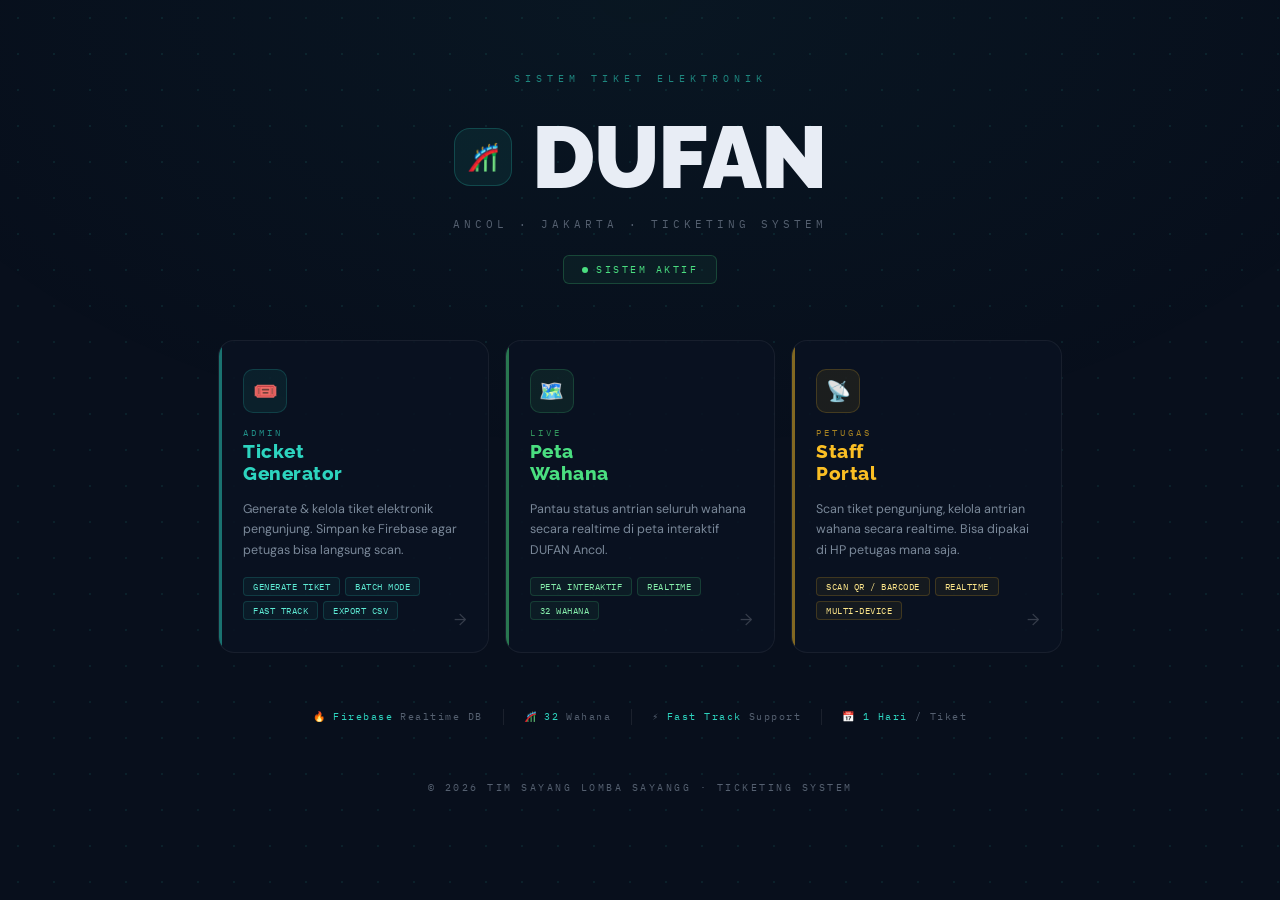
<file: index.html>
<!DOCTYPE html>
<html lang="id">
<head>
  <meta charset="UTF-8">
  <meta name="viewport" content="width=device-width, initial-scale=1.0">
  <title>DUFAN — Sistem Tiket Digital</title>
  <link rel="icon" href="data:image/svg+xml,<svg xmlns='http://www.w3.org/2000/svg' viewBox='0 0 100 100'><text y='.9em' font-size='90'>🎢</text></svg>">
  <link rel="preconnect" href="https://fonts.googleapis.com">
  <link rel="preconnect" href="https://fonts.gstatic.com" crossorigin>
  <link href="https://fonts.googleapis.com/css2?family=Raleway:wght@400;600;800;900&family=IBM+Plex+Mono:wght@400;500&family=DM+Sans:wght@300;400;500&display=swap" rel="stylesheet">
  <link rel="stylesheet" href="css/shared.css">
  <link rel="stylesheet" href="css/index.css">
</head>
<body>

  <div class="container">

    <!-- HERO -->
    <div class="hero">
      <div class="hero-eyebrow">Sistem Tiket Elektronik</div>
      <div class="hero-logo">
        <div class="hero-icon">🎢</div>
        <div class="hero-title">DUFAN</div>
      </div>
      <div class="hero-subtitle">ANCOL · JAKARTA · TICKETING SYSTEM</div>
      <div class="hero-status">
        <div class="status-dot"></div>
        SISTEM AKTIF
      </div>
    </div>

    <!-- CARDS -->
    <div class="cards">

      <a class="card card-generator" href="ticket-generator/index.html">
        <div class="card-icon">🎟️</div>
        <div>
          <div class="card-label">Admin</div>
          <div class="card-name">Ticket<br>Generator</div>
        </div>
        <div class="card-desc">
          Generate &amp; kelola tiket elektronik pengunjung. Simpan ke Firebase agar petugas bisa langsung scan.
        </div>
        <div class="card-features">
          <span class="feat-tag">GENERATE TIKET</span>
          <span class="feat-tag">BATCH MODE</span>
          <span class="feat-tag">FAST TRACK</span>
          <span class="feat-tag">EXPORT CSV</span>
        </div>
        <div class="card-arrow">→</div>
      </a>

      <a class="card card-map" href="map.html">
        <div class="card-icon">🗺️</div>
        <div>
          <div class="card-label">Live</div>
          <div class="card-name">Peta<br>Wahana</div>
        </div>
        <div class="card-desc">
          Pantau status antrian seluruh wahana secara realtime di peta interaktif DUFAN Ancol.
        </div>
        <div class="card-features">
          <span class="feat-tag">PETA INTERAKTIF</span>
          <span class="feat-tag">REALTIME</span>
          <span class="feat-tag">32 WAHANA</span>
        </div>
        <div class="card-arrow">→</div>
      </a>

      <a class="card card-staff" href="staff.html">
        <div class="card-icon">📡</div>
        <div>
          <div class="card-label">Petugas</div>
          <div class="card-name">Staff<br>Portal</div>
        </div>
        <div class="card-desc">
          Scan tiket pengunjung, kelola antrian wahana secara realtime. Bisa dipakai di HP petugas mana saja.
        </div>
        <div class="card-features">
          <span class="feat-tag">SCAN QR / BARCODE</span>
          <span class="feat-tag">REALTIME</span>
          <span class="feat-tag">MULTI-DEVICE</span>
        </div>
        <div class="card-arrow">→</div>
      </a>

    </div>

    <!-- INFO ROW -->
    <div class="info-row">
      <div class="info-item">🔥 <span>Firebase</span> Realtime DB</div>
      <div class="info-sep"></div>
      <div class="info-item">🎢 <span>32</span> Wahana</div>
      <div class="info-sep"></div>
      <div class="info-item">⚡ <span>Fast Track</span> Support</div>
      <div class="info-sep"></div>
      <div class="info-item">📅 <span>1 Hari</span> / Tiket</div>
    </div>

    <!-- FOOTER -->
    <div class="footer">© 2026 TIM SAYANG LOMBA SAYANGG · TICKETING SYSTEM</div>

  </div>

</body>
</html>
</file>
<file: css/shared.css>
/* ================================================================
   DUFAN — shared.css
   Variables, reset, body, grid-bg, topbar, toast, animations
================================================================ */

*, *::before, *::after {
  margin: 0; padding: 0; box-sizing: border-box;
  -webkit-tap-highlight-color: transparent;
}

:root {
  --bg:        #080f1c;
  --panel:     rgba(12, 20, 38, 0.92);
  --card:      rgba(8, 14, 28, 0.95);
  --border:    rgba(45, 212, 191, 0.16);
  --teal:      #2dd4bf;
  --teal-dim:  rgba(45, 212, 191, 0.10);
  --indigo:    #818cf8;
  --green:     #4ade80;
  --green-dim: rgba(74, 222, 128, 0.10);
  --amber:     #fbbf24;
  --amber-dim: rgba(251, 191, 36, 0.10);
  --red:       #f87171;
  --red-dim:   rgba(248, 113, 113, 0.10);
  --text:      #e8edf5;
  --muted:     #556070;
  --mono:      'IBM Plex Mono', monospace;
  --title:     'Raleway', sans-serif;
  --body:      'DM Sans', sans-serif;
}

html, body {
  min-height: 100vh;
  background: var(--bg);
  color: var(--text);
  font-family: var(--body);
  overflow-x: hidden;
}

/* ── Dot grid background ── */
body::before {
  content: '';
  position: fixed; inset: 0;
  background-image: radial-gradient(circle, rgba(45, 212, 191, 0.09) 1px, transparent 1px);
  background-size: 36px 36px;
  pointer-events: none;
  z-index: 0;
}

/* ── Subtle vignette ── */
body::after {
  content: '';
  position: fixed; inset: 0;
  background: radial-gradient(ellipse 100% 80% at 50% 0%, rgba(45, 212, 191, 0.04) 0%, transparent 65%);
  pointer-events: none;
  z-index: 0;
}

/* ── TOPBAR ── */
.topbar {
  position: sticky; top: 0; z-index: 100;
  display: flex; align-items: center; justify-content: space-between;
  padding: 0 20px; height: 52px;
  background: rgba(8, 15, 28, 0.97);
  border-bottom: 1px solid var(--border);
  backdrop-filter: blur(20px);
}

.topbar-left {
  display: flex; align-items: center; gap: 12px;
}

.back-btn {
  font-family: var(--mono); font-size: 11px; letter-spacing: 1px;
  color: var(--teal); background: var(--teal-dim);
  border: 1px solid rgba(45, 212, 191, 0.28);
  border-radius: 6px; padding: 6px 14px;
  cursor: pointer; text-decoration: none;
  transition: background 0.15s, border-color 0.15s;
}
.back-btn:hover {
  background: rgba(45, 212, 191, 0.18);
  border-color: rgba(45, 212, 191, 0.55);
}

.topbar-title {
  font-family: var(--title);
  font-size: 13px; font-weight: 800;
  letter-spacing: 2px; color: var(--text);
}
.topbar-title span { color: var(--teal); }

.topbar-right {
  display: flex; align-items: center; gap: 8px;
}

.tb-pill {
  font-family: var(--mono); font-size: 10px; letter-spacing: 1.5px;
  padding: 5px 12px; border-radius: 20px;
  border: 1px solid var(--border);
  background: rgba(255, 255, 255, 0.03); color: var(--muted);
}
.tb-pill.active {
  border-color: rgba(74, 222, 128, 0.35);
  color: var(--green); background: var(--green-dim);
}
.tb-pill.teal {
  border-color: rgba(45, 212, 191, 0.35);
  color: var(--teal); background: var(--teal-dim);
}

.topbar-time {
  font-family: var(--mono); font-size: 11px;
  color: var(--muted); letter-spacing: 1px;
}

.live-dot, .sim-topbar-dot {
  width: 7px; height: 7px; border-radius: 50%;
  background: var(--green); box-shadow: 0 0 6px var(--green);
  animation: livePulse 2.4s ease-in-out infinite;
}
@keyframes livePulse {
  0%, 100% { opacity: 1; }
  50%       { opacity: 0.3; }
}

/* ── TOAST ── */
.toast {
  position: fixed; bottom: 24px; right: 24px; z-index: 2000;
  background: rgba(12, 20, 38, 0.98);
  border: 1px solid var(--border);
  backdrop-filter: blur(16px);
  border-radius: 10px; padding: 11px 18px;
  display: flex; align-items: center; gap: 10px;
  font-family: var(--mono); font-size: 11px; letter-spacing: 1px;
  max-width: 320px;
  transform: translateY(90px); opacity: 0;
  transition: transform 0.28s cubic-bezier(0.34, 1.4, 0.64, 1), opacity 0.28s ease;
  pointer-events: none;
}
.toast.show { transform: translateY(0); opacity: 1; }
.toast.success { border-color: rgba(74, 222, 128, 0.35); color: var(--green); }
.toast.error   { border-color: rgba(248, 113, 113, 0.35); color: var(--red); }
.toast.warning { border-color: rgba(251, 191, 36, 0.35); color: var(--amber); }

/* ── COMMON ANIMATIONS ── */
@keyframes fadeUp {
  from { opacity: 0; transform: translateY(16px); }
  to   { opacity: 1; transform: translateY(0); }
}
</file>
<file: css/index.css>
/* ================================================================
   DUFAN — index.css
   Homepage: hero, cards grid, info row, footer
================================================================ */

/* ── CONTAINER ── */
.container {
  position: relative; z-index: 1;
  width: 100%; max-width: 900px;
  margin: 0 auto;
  padding: 72px 28px 56px;
  display: flex; flex-direction: column;
  align-items: center; gap: 56px;
}

/* ── HERO ── */
.hero {
  text-align: center;
  animation: fadeUp 0.6s ease both;
}

.hero-eyebrow {
  font-family: var(--mono);
  font-size: 10px; letter-spacing: 5px;
  text-transform: uppercase;
  color: var(--teal); opacity: 0.6;
  margin-bottom: 28px;
}

.hero-logo {
  display: flex; align-items: center;
  justify-content: center; gap: 20px;
  margin-bottom: 16px;
}

.hero-icon {
  width: 58px; height: 58px;
  background: rgba(45, 212, 191, 0.08);
  border: 1px solid rgba(45, 212, 191, 0.22);
  border-radius: 16px;
  display: flex; align-items: center; justify-content: center;
  font-size: 26px;
  flex-shrink: 0;
}

.hero-title {
  font-family: var(--title);
  font-size: clamp(52px, 11vw, 88px);
  font-weight: 900;
  letter-spacing: -1px;
  color: var(--text);
  line-height: 1;
}

.hero-subtitle {
  font-family: var(--mono);
  font-size: 11px; letter-spacing: 4px;
  color: var(--muted);
  margin-top: 14px;
}

.hero-status {
  display: inline-flex; align-items: center; gap: 8px;
  margin-top: 24px;
  background: rgba(74, 222, 128, 0.06);
  border: 1px solid rgba(74, 222, 128, 0.22);
  padding: 7px 18px; border-radius: 6px;
  font-family: var(--mono); font-size: 10px;
  letter-spacing: 2.5px; color: var(--green);
}

.status-dot {
  width: 6px; height: 6px; border-radius: 50%;
  background: var(--green); flex-shrink: 0;
}

/* ── CARDS GRID ── */
.cards {
  display: grid;
  grid-template-columns: 1fr 1fr 1fr;
  gap: 16px; width: 100%;
  animation: fadeUp 0.6s 0.12s ease both;
}
@media (max-width: 820px)  { .cards { grid-template-columns: 1fr 1fr; } }
@media (max-width: 560px)  { .cards { grid-template-columns: 1fr; } }

.card {
  position: relative;
  background: rgba(10, 18, 34, 0.85);
  border: 1px solid rgba(255, 255, 255, 0.06);
  border-radius: 16px;
  padding: 28px 24px 32px;
  text-decoration: none; color: var(--text);
  overflow: hidden;
  display: flex; flex-direction: column; gap: 14px;
  transition: transform 0.22s ease, border-color 0.22s ease, box-shadow 0.22s ease;
  cursor: pointer;
}

/* Left accent bar */
.card::before {
  content: '';
  position: absolute; left: 0; top: 0; bottom: 0;
  width: 3px; border-radius: 16px 0 0 16px;
  transition: opacity 0.22s;
}
.card-generator::before { background: var(--teal); opacity: 0.5; }
.card-staff::before     { background: var(--amber); opacity: 0.5; }
.card-map::before       { background: var(--green); opacity: 0.5; }

.card:hover { transform: translateY(-4px); }
.card:hover::before { opacity: 1; }

.card-generator:hover {
  border-color: rgba(45, 212, 191, 0.28);
  box-shadow: 0 16px 48px rgba(45, 212, 191, 0.06);
}
.card-staff:hover {
  border-color: rgba(251, 191, 36, 0.28);
  box-shadow: 0 16px 48px rgba(251, 191, 36, 0.06);
}
.card-map:hover {
  border-color: rgba(74, 222, 128, 0.28);
  box-shadow: 0 16px 48px rgba(74, 222, 128, 0.06);
}

.card-icon {
  width: 44px; height: 44px; border-radius: 10px;
  display: flex; align-items: center; justify-content: center;
  font-size: 20px; flex-shrink: 0;
}
.card-generator .card-icon {
  background: rgba(45, 212, 191, 0.08);
  border: 1px solid rgba(45, 212, 191, 0.18);
}
.card-staff .card-icon {
  background: rgba(251, 191, 36, 0.08);
  border: 1px solid rgba(251, 191, 36, 0.18);
}
.card-map .card-icon {
  background: rgba(74, 222, 128, 0.08);
  border: 1px solid rgba(74, 222, 128, 0.18);
}

.card-label {
  font-family: var(--mono); font-size: 9px;
  letter-spacing: 3px; text-transform: uppercase;
  margin-bottom: 3px;
}
.card-generator .card-label { color: var(--teal); opacity: 0.65; }
.card-staff     .card-label { color: var(--amber); opacity: 0.65; }
.card-map       .card-label { color: var(--green); opacity: 0.65; }

.card-name {
  font-family: var(--title);
  font-size: 19px; font-weight: 800;
  letter-spacing: 0.5px; line-height: 1.15;
}
.card-generator .card-name { color: var(--teal); }
.card-staff     .card-name { color: var(--amber); }
.card-map       .card-name { color: var(--green); }

.card-desc {
  font-size: 12.5px; color: #7a8899;
  line-height: 1.65; flex: 1;
}

.card-features {
  display: flex; flex-wrap: wrap; gap: 5px;
  margin-top: 2px;
}

.feat-tag {
  font-family: var(--mono); font-size: 9px;
  letter-spacing: 0.5px; padding: 3px 9px;
  border-radius: 4px; border: 1px solid;
}
.card-generator .feat-tag {
  background: rgba(45, 212, 191, 0.05);
  border-color: rgba(45, 212, 191, 0.18);
  color: #5eead4;
}
.card-staff .feat-tag {
  background: rgba(251, 191, 36, 0.05);
  border-color: rgba(251, 191, 36, 0.18);
  color: #fde68a;
}
.card-map .feat-tag {
  background: rgba(74, 222, 128, 0.05);
  border-color: rgba(74, 222, 128, 0.18);
  color: #86efac;
}

.card-arrow {
  position: absolute; bottom: 22px; right: 22px;
  font-size: 16px; opacity: 0.2;
  transition: opacity 0.2s, transform 0.2s;
}
.card:hover .card-arrow { opacity: 0.6; transform: translateX(3px); }

/* ── INFO ROW ── */
.info-row {
  display: flex; align-items: center; flex-wrap: wrap;
  gap: 20px; justify-content: center;
  animation: fadeUp 0.6s 0.22s ease both;
}

.info-item {
  display: flex; align-items: center; gap: 7px;
  font-family: var(--mono); font-size: 10px;
  letter-spacing: 1.5px; color: var(--muted);
}
.info-item span { color: var(--teal); }

.info-sep {
  width: 1px; height: 16px;
  background: rgba(255, 255, 255, 0.08);
}

/* ── FOOTER ── */
.footer {
  font-family: var(--mono); font-size: 10px;
  color: var(--muted); letter-spacing: 2.5px;
  opacity: 0.4;
  animation: fadeUp 0.6s 0.3s ease both;
}
</file>
